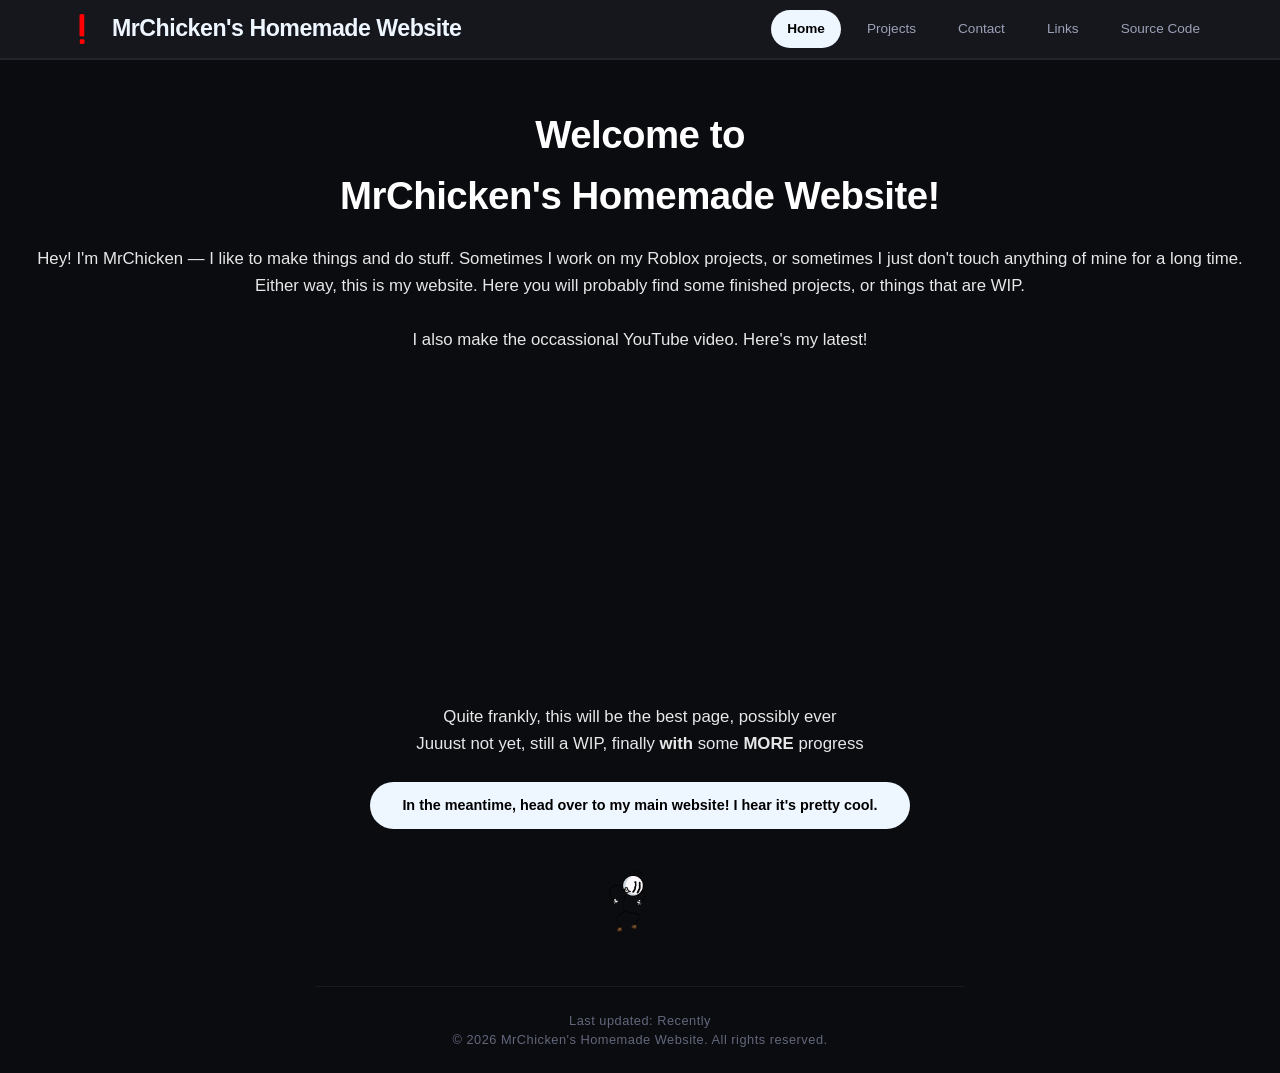
<file: index.html>
<!--© 2026 MrChicken's Homemade Website. All rights reserved.-->
<!doctype html>
<html lang="en">
  <head>
    <meta charset="UTF-8" />
    <meta name="viewport" content="width=device-width, initial-scale=1.0" />
    <!-- Tiny first-paint loader setup; the full loader lives in /JS/loading.js. -->
    <script>
      document.documentElement.classList.add("site-loading");
      window.__loaderBootFallback = setTimeout(
        () => document.documentElement.classList.remove("site-loading"),
        25000,
      );
    </script>
    <style>
      .site-loading {
        background: #000;
      }
      .site-loading body {
        overflow: hidden;
      }
      .site-loading body > :not(#loader) {
        visibility: hidden;
      }
      .site-loading #loader {
        display: flex;
        position: fixed;
        inset: 0;
        z-index: 999999;
        background: #000;
        color: #fff;
        flex-direction: column;
        align-items: center;
        justify-content: center;
      }
      .site-loading #loader-video {
        width: clamp(100px, 15vw, 150px);
        height: clamp(100px, 15vw, 150px);
        object-fit: contain;
      }
    </style>

    <meta
      name="description"
      content="Welcome to MrChicken's Homemade Website!"
    />
    <meta name="theme-color" content="#ff0000" />

    <meta property="og:title" content="MrChicken's Homemade Website" />
    <meta
      property="og:description"
      content="Welcome to MrChicken's Homemade Website!"
    />
    <meta property="og:type" content="website" />
    <meta property="og:url" content="https://mrchicken.braxonsstuff.com/" />
    <meta
      property="og:image"
      content="https://mrchicken.braxonsstuff.com/Media/Images/Logos/Exc_WebsiteFavicon.webp"
    />

    <meta name="twitter:card" content="summary_large_image" />
    <meta name="twitter:title" content="MrChicken's Homemade Website" />
    <meta
      name="twitter:description"
      content="Welcome to MrChicken's Homemade Website!"
    />
    <meta
      name="twitter:image"
      content="https://mrchicken.braxonsstuff.com/Media/Images/Logos/Exc_WebsiteFavicon.webp"
    />

    <title>Home</title>
    <link rel="icon" href="/Media/Images/Logos/Exc_WebsiteFavicon.webp" />
    <script src="/JS/loading.js" defer></script>
    <script src="/JS/main.js" defer></script>
    <script src="/JS/footer.js" defer></script>
    <script src="/JS/header.js" defer></script>
  </head>
  <body>
    <!-- Original black-and-video loading screen, with real progress underneath. -->
    <div id="loader" aria-label="Website loading status">
      <video
        id="loader-video"
        autoplay
        muted
        loop
        playsinline
        preload="none"
        poster="/Media/Images/Logos/Exc_.webp"
        aria-hidden="true"
      >
        <source
          src="/Media/Videos/ExclamitionSpin02.mp4.webm"
          type="video/webm"
        />
        <source src="/Media/Videos/ExclamitionSpin02.mp4" type="video/mp4" />
      </video>
      <div class="loader-progress-details">
        <div
          class="loader-progress-track"
          id="loader-progress"
          role="progressbar"
          aria-label="Website loading progress"
          aria-valuemin="0"
          aria-valuemax="100"
          aria-valuenow="0"
        >
          <span id="loader-progress-fill"></span>
        </div>
        <p id="loader-percent" role="status" aria-live="polite">0%</p>
      </div>
      <div id="loader-stuck" class="loader-stuck-msg" hidden>
        <p>
          Stuck loading? Give it a minute, otherwise try
          <button id="loader-retry" class="refresh-link" type="button">
            refreshing</button
          >. <br />If this problem continues, please contact me at
          <br />mrchickencontacting.trc@gmail.com
        </p>
        <p id="loader-warning" hidden></p>
        <p class="loader-continue-line">
          Or
          <button id="loader-continue" class="refresh-link" type="button">
            view the site anyway</button
          >.
        </p>
      </div>
    </div>
    <!-- Non-render-blocking styles: loader is already visible. -->
    <link rel="stylesheet" href="/CSS/main.css" />
    <link rel="stylesheet" href="/CSS/header.css" />

    <div class="main">
      <div id="header">
        <header>
          <h1>
            Welcome to
            <br />
            MrChicken's Homemade Website!
          </h1>
        </header>
        <div id="description">
          <p>
            Hey! I'm MrChicken — I like to make things and do stuff.
            Sometimes I work on my Roblox projects, or sometimes I
            just don't touch anything of mine for a long time. Either 
            way, this is my website. Here you will probably find some
            finished projects, or things that are WIP.

            <br />
            <br />

            I also make the occassional YouTube video. Here's my latest!
          </p>
          <iframe
            loading="lazy"
            width="560"
            height="315"
            src="https://www.youtube.com/embed/_W6-Bn-2Nrg?si=vqBftUsQzaoxpC7i"
            title="YouTube video player"
            frameborder="0"
            allow="
              accelerometer;
              autoplay;
              clipboard-write;
              encrypted-media;
              gyroscope;
              picture-in-picture;
              web-share;
            "
            referrerpolicy="strict-origin-when-cross-origin"
            allowfullscreen
          >
          </iframe>
          <br />

          <br />
          <div id="wipstuff">
            <p>Quite frankly, this will be the best page, possibly ever</p>
            <p>
              Juuust not yet, still a WIP, finally <b>with</b> some <b>MORE</b> progress
            </p>
            <a href="https://braxonsstuff.com/">
              In the meantime, head over to my main website! I hear it's pretty
              cool.
            </a>

            <img src="Media/Images/Misc/distraction_henrystickmin.gif" />
          </div>
        </div>
      </div>
    </div>
  </body>
</html>
</file>
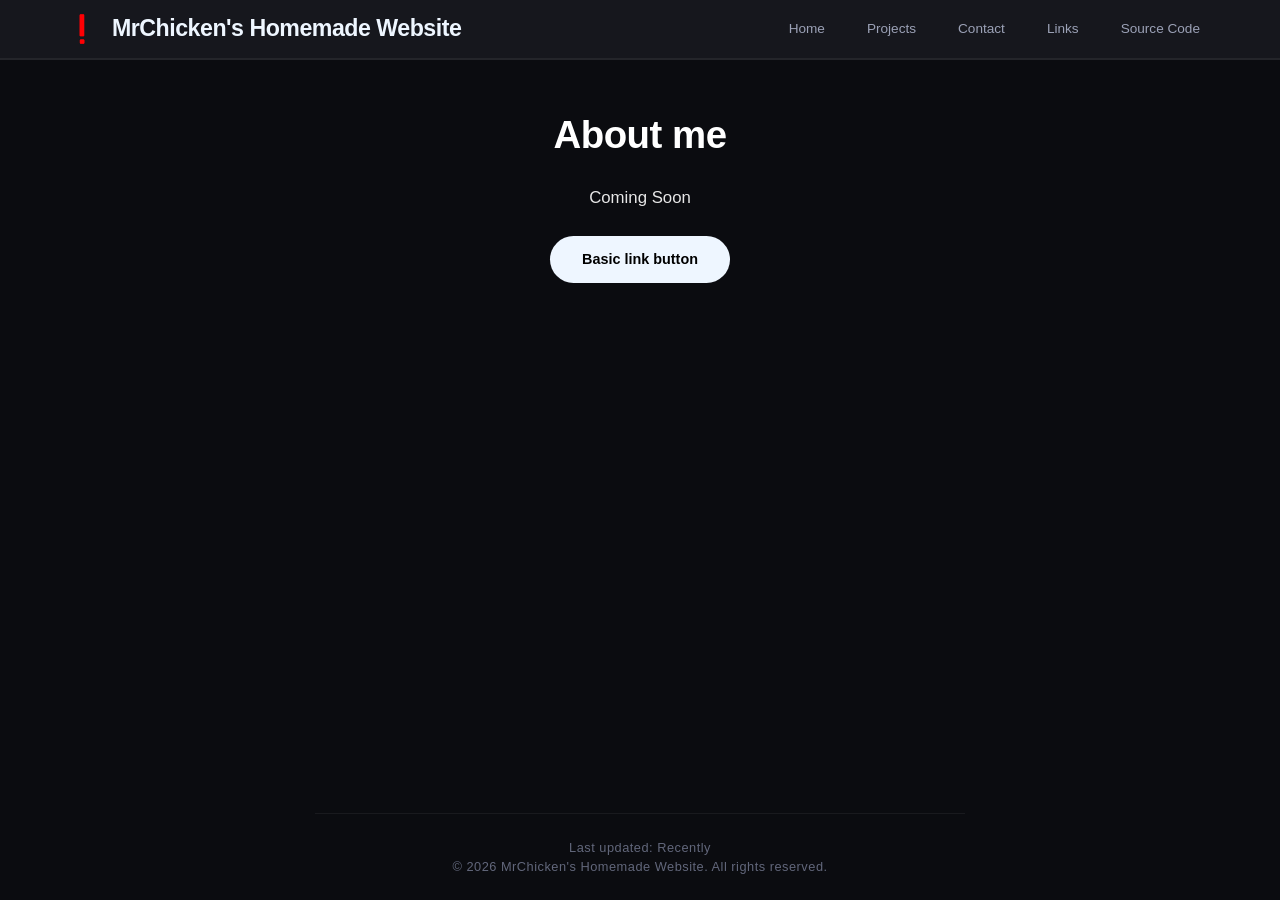
<file: Pages/About/index.html>
<!--© 2026 MrChicken's Homemade Website. All rights reserved.-->
<!doctype html>
<html lang="en">
  <head>
    <meta charset="UTF-8" />
    <meta name="viewport" content="width=device-width, initial-scale=1.0" />
    <!-- Tiny first-paint loader setup; the full loader lives in /JS/loading.js. -->
    <script>
      document.documentElement.classList.add("site-loading");
      window.__loaderBootFallback = setTimeout(
        () => document.documentElement.classList.remove("site-loading"),
        25000,
      );
    </script>
    <style>
      .site-loading {
        background: #000;
      }
      .site-loading body {
        overflow: hidden;
      }
      .site-loading body > :not(#loader) {
        visibility: hidden;
      }
      .site-loading #loader {
        display: flex;
        position: fixed;
        inset: 0;
        z-index: 999999;
        background: #000;
        color: #fff;
        flex-direction: column;
        align-items: center;
        justify-content: center;
      }
      .site-loading #loader-video {
        width: clamp(100px, 15vw, 150px);
        height: clamp(100px, 15vw, 150px);
        object-fit: contain;
      }
    </style>

    <meta
      name="description"
      content="Welcome to MrChicken's Homemade Website!"
    />
    <meta name="theme-color" content="#ff0000" />

    <meta property="og:title" content="MrChicken's Homemade Website" />
    <meta
      property="og:description"
      content="Welcome to MrChicken's Homemade Website!"
    />
    <meta property="og:type" content="website" />
    <meta property="og:url" content="https://mrchicken.braxonsstuff.com/" />
    <meta
      property="og:image"
      content="https://mrchicken.braxonsstuff.com/Media/Images/Logos/Exc_WebsiteFavicon.webp"
    />

    <meta name="twitter:card" content="summary_large_image" />
    <meta name="twitter:title" content="MrChicken's Homemade Website" />
    <meta
      name="twitter:description"
      content="Welcome to MrChicken's Homemade Website!"
    />
    <meta
      name="twitter:image"
      content="https://mrchicken.braxonsstuff.com/Media/Images/Logos/Exc_WebsiteFavicon.webp"
    />

    <title>About</title>
    <link rel="icon" href="/Media/Images/Logos/Exc_WebsiteFavicon.webp" />
    <script src="/JS/loading.js" defer></script>
    <script src="/JS/main.js" defer></script>
    <script src="/JS/footer.js" defer></script>
    <script src="/JS/header.js" defer></script>
  </head>
  <body>
    <!-- Original black-and-video loading screen, with real progress underneath. -->
    <div id="loader" aria-label="Website loading status">
      <video
        id="loader-video"
        autoplay
        muted
        loop
        playsinline
        preload="none"
        poster="/Media/Images/Logos/Exc_.webp"
        aria-hidden="true"
      >
        <source
          src="/Media/Videos/ExclamitionSpin02.mp4.webm"
          type="video/webm"
        />
        <source src="/Media/Videos/ExclamitionSpin02.mp4" type="video/mp4" />
      </video>
      <div class="loader-progress-details">
        <div
          class="loader-progress-track"
          id="loader-progress"
          role="progressbar"
          aria-label="Website loading progress"
          aria-valuemin="0"
          aria-valuemax="100"
          aria-valuenow="0"
        >
          <span id="loader-progress-fill"></span>
        </div>
        <p id="loader-percent" role="status" aria-live="polite">0%</p>
      </div>
      <div id="loader-stuck" class="loader-stuck-msg" hidden>
        <p>
          Stuck loading? Give it a minute, otherwise try
          <button id="loader-retry" class="refresh-link" type="button">
            refreshing</button
          >. <br />If this problem continues, please contact me at
          <br />mrchickencontacting.trc@gmail.com
        </p>
        <p id="loader-warning" hidden></p>
        <p class="loader-continue-line">
          Or
          <button id="loader-continue" class="refresh-link" type="button">
            view the site anyway</button
          >.
        </p>
      </div>
    </div>
    <!-- Non-render-blocking styles: loader is already visible. -->
    <link rel="stylesheet" href="/CSS/main.css" />
    <link rel="stylesheet" href="/CSS/header.css" />

    <div class="main">
      <div id="header">
        <header>
          <h1>About me</h1>
        </header>
        <div id="description">
          <p>Coming Soon</p>
          <a href="/"> Basic link button </a>
        </div>
      </div>
    </div>
  </body>
</html>
</file>
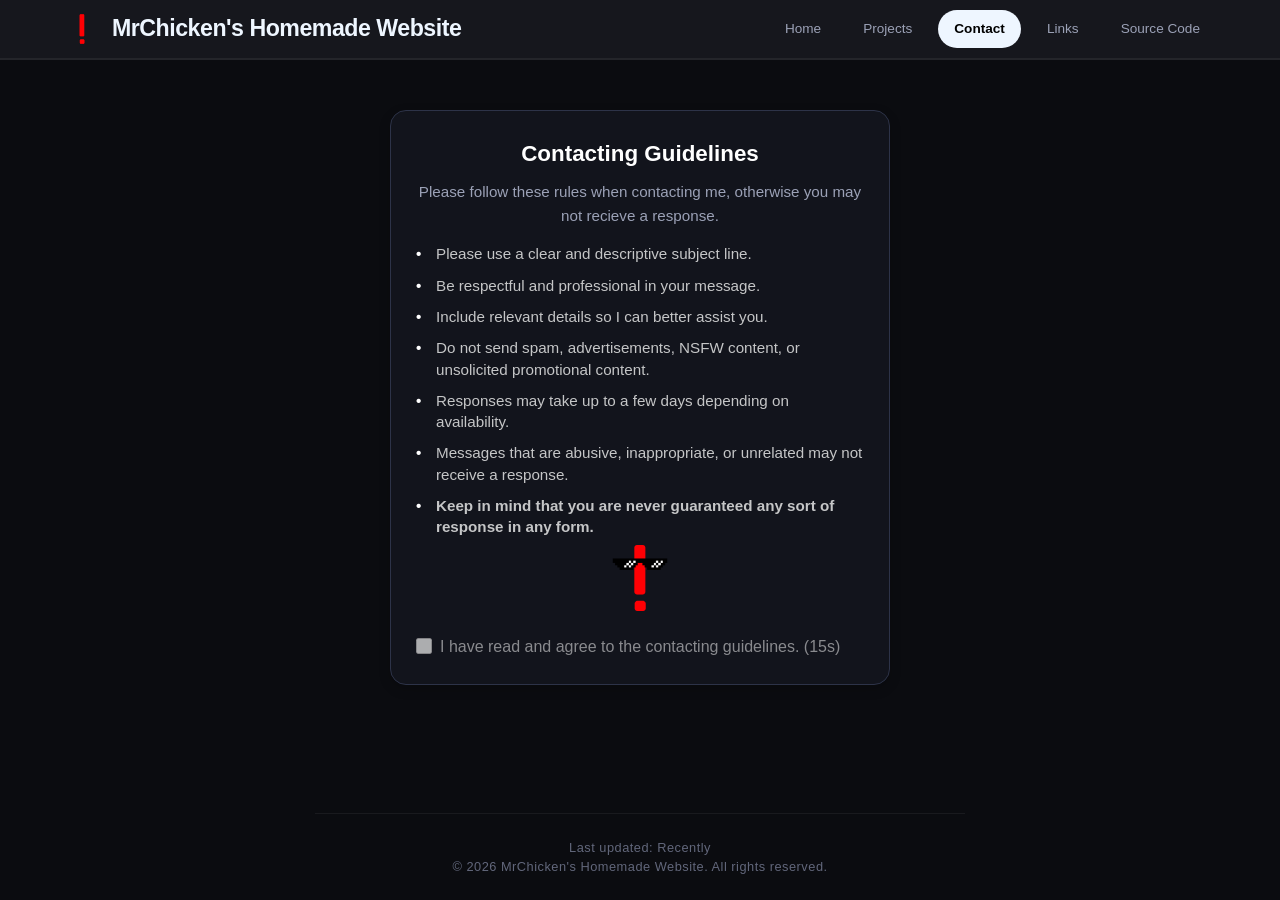
<file: Pages/Contact/index.html>
<!--© 2026 MrChicken's Homemade Website. All rights reserved.-->
<!doctype html>
<html lang="en">
  <head>
    <meta charset="UTF-8" />
    <meta name="viewport" content="width=device-width, initial-scale=1.0" />
    <!-- Tiny first-paint loader setup; the full loader lives in /JS/loading.js. -->
    <script>
      document.documentElement.classList.add("site-loading");
      window.__loaderBootFallback = setTimeout(
        () => document.documentElement.classList.remove("site-loading"),
        25000,
      );
    </script>
    <style>
      .site-loading {
        background: #000;
      }
      .site-loading body {
        overflow: hidden;
      }
      .site-loading body > :not(#loader) {
        visibility: hidden;
      }
      .site-loading #loader {
        display: flex;
        position: fixed;
        inset: 0;
        z-index: 999999;
        background: #000;
        color: #fff;
        flex-direction: column;
        align-items: center;
        justify-content: center;
      }
      .site-loading #loader-video {
        width: clamp(100px, 15vw, 150px);
        height: clamp(100px, 15vw, 150px);
        object-fit: contain;
      }
    </style>

    <meta
      name="description"
      content="Welcome to MrChicken's Homemade Website!"
    />
    <meta name="theme-color" content="#ff0000" />

    <meta property="og:title" content="MrChicken's Homemade Website" />
    <meta
      property="og:description"
      content="Welcome to MrChicken's Homemade Website!"
    />
    <meta property="og:type" content="website" />
    <meta property="og:url" content="https://mrchicken.braxonsstuff.com/" />
    <meta
      property="og:image"
      content="https://mrchicken.braxonsstuff.com/Media/Images/Logos/Exc_WebsiteFavicon.webp"
    />

    <meta name="twitter:card" content="summary_large_image" />
    <meta name="twitter:title" content="MrChicken's Homemade Website" />
    <meta
      name="twitter:description"
      content="Welcome to MrChicken's Homemade Website!"
    />
    <meta
      name="twitter:image"
      content="https://mrchicken.braxonsstuff.com/Media/Images/Logos/Exc_WebsiteFavicon.webp"
    />

    <title>Contact</title>
    <link rel="icon" href="/Media/Images/Logos/Exc_WebsiteFavicon.webp" />
    <script src="/JS/loading.js" defer></script>
    <script src="/JS/main.js" defer></script>
    <script src="/JS/footer.js" defer></script>
    <script src="/JS/header.js" defer></script>
    <script src="/JS/Pages/Contact/Pages_Contact.js" defer></script>
  </head>
  <body>
    <!-- Original black-and-video loading screen, with real progress underneath. -->
    <div id="loader" aria-label="Website loading status">
      <video
        id="loader-video"
        autoplay
        muted
        loop
        playsinline
        preload="none"
        poster="/Media/Images/Logos/Exc_.webp"
        aria-hidden="true"
      >
        <source
          src="/Media/Videos/ExclamitionSpin02.mp4.webm"
          type="video/webm"
        />
        <source src="/Media/Videos/ExclamitionSpin02.mp4" type="video/mp4" />
      </video>
      <div class="loader-progress-details">
        <div
          class="loader-progress-track"
          id="loader-progress"
          role="progressbar"
          aria-label="Website loading progress"
          aria-valuemin="0"
          aria-valuemax="100"
          aria-valuenow="0"
        >
          <span id="loader-progress-fill"></span>
        </div>
        <p id="loader-percent" role="status" aria-live="polite">0%</p>
      </div>
      <div id="loader-stuck" class="loader-stuck-msg" hidden>
        <p>
          Stuck loading? Give it a minute, otherwise try
          <button id="loader-retry" class="refresh-link" type="button">
            refreshing</button
          >. <br />If this problem continues, please contact me at
          <br />mrchickencontacting.trc@gmail.com
        </p>
        <p id="loader-warning" hidden></p>
        <p class="loader-continue-line">
          Or
          <button id="loader-continue" class="refresh-link" type="button">
            view the site anyway</button
          >.
        </p>
      </div>
    </div>
    <!-- Non-render-blocking styles: loader is already visible. -->
    <link rel="stylesheet" href="/CSS/main.css" />
    <link rel="stylesheet" href="/CSS/header.css" />
    <link rel="stylesheet" href="/CSS/Pages_Contact.css" />

    <div class="main">
      <div id="contact-info">
        <h1>Contact Me</h1>
        <p>If you need to get in touch, contact me!</p>

        <a
          href="mailto:mrchickencontacting.trc@gmail.com"
          class="contact-button"
        >
          mrchickencontacting.trc@gmail.com
        </a>
      </div>
      <div id="guidelines">
        <h1>Contacting Guidelines</h1>
        <p>
          Please follow these rules when contacting me, otherwise you may not
          recieve a response.
        </p>
        <ul>
          <li>Please use a clear and descriptive subject line.</li>
          <li>Be respectful and professional in your message.</li>
          <li>Include relevant details so I can better assist you.</li>
          <li>
            Do not send spam, advertisements, NSFW content, or unsolicited
            promotional content.
          </li>
          <li>
            Responses may take up to a few days depending on availability.
          </li>
          <li>
            Messages that are abusive, inappropriate, or unrelated may not
            receive a response.
          </li>
          <li>
            <b
              >Keep in mind that you are never guaranteed any sort of response
              in any form.</b
            >
          </li>
        </ul>
        <!--GUIDELINES APPLY TO YOU CODE INVESTIGATORS TOO-->
        <img src="/Media/Images/Misc/Exc_Pixel_Glasses.png" />
      </div>
    </div>
  </body>
</html>
</file>
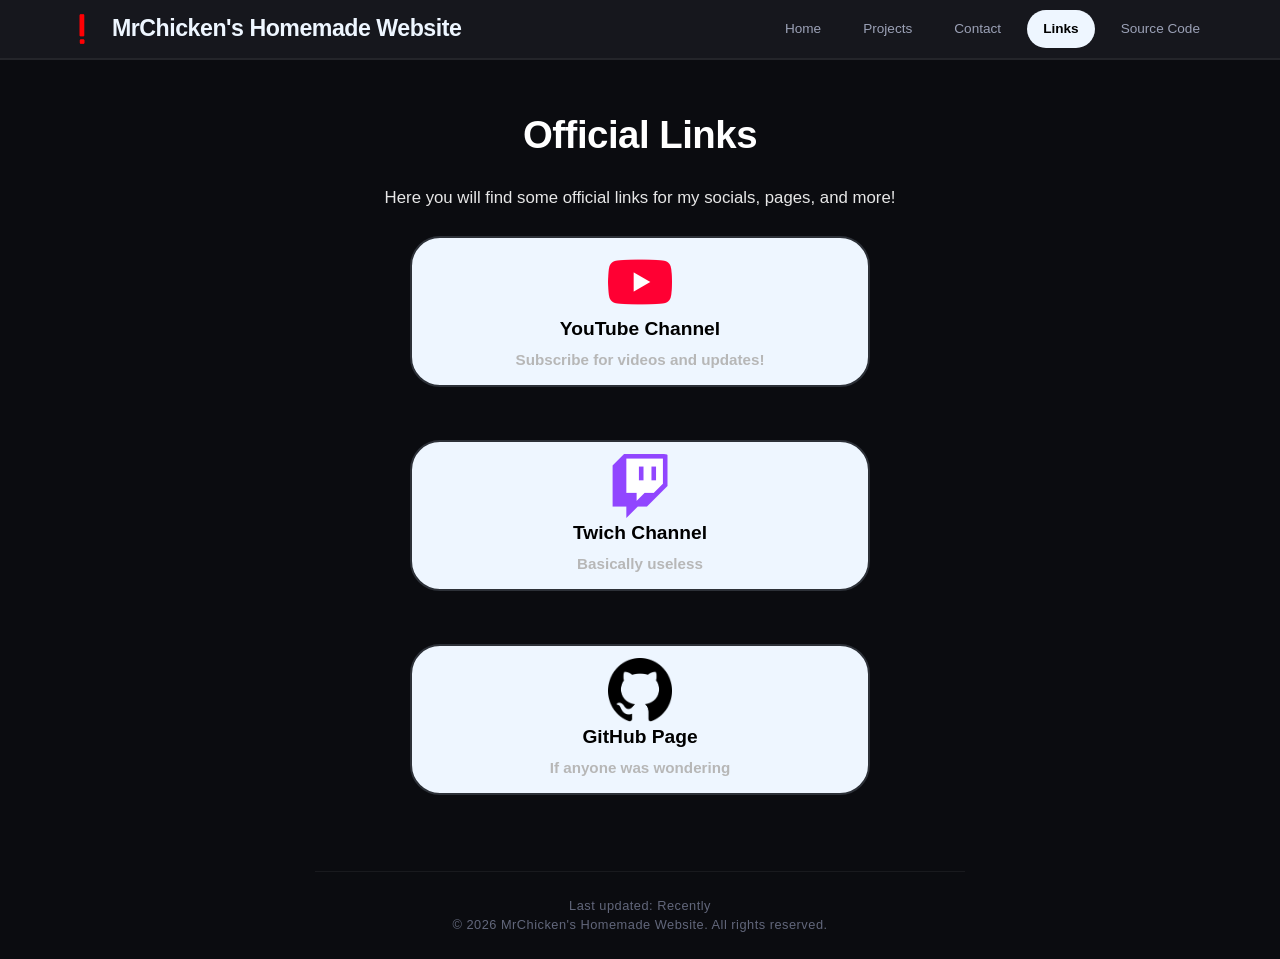
<file: Pages/Links/index.html>
<!--© 2026 MrChicken's Homemade Website. All rights reserved.-->
<!doctype html>
<html lang="en">
  <head>
    <meta charset="UTF-8" />
    <meta name="viewport" content="width=device-width, initial-scale=1.0" />
    <!-- Tiny first-paint loader setup; the full loader lives in /JS/loading.js. -->
    <script>
      document.documentElement.classList.add("site-loading");
      window.__loaderBootFallback = setTimeout(
        () => document.documentElement.classList.remove("site-loading"),
        25000,
      );
    </script>
    <style>
      .site-loading {
        background: #000;
      }
      .site-loading body {
        overflow: hidden;
      }
      .site-loading body > :not(#loader) {
        visibility: hidden;
      }
      .site-loading #loader {
        display: flex;
        position: fixed;
        inset: 0;
        z-index: 999999;
        background: #000;
        color: #fff;
        flex-direction: column;
        align-items: center;
        justify-content: center;
      }
      .site-loading #loader-video {
        width: clamp(100px, 15vw, 150px);
        height: clamp(100px, 15vw, 150px);
        object-fit: contain;
      }
    </style>

    <meta
      name="description"
      content="Welcome to MrChicken's Homemade Website!"
    />
    <meta name="theme-color" content="#ff0000" />

    <meta property="og:title" content="MrChicken's Homemade Website" />
    <meta
      property="og:description"
      content="Welcome to MrChicken's Homemade Website!"
    />
    <meta property="og:type" content="website" />
    <meta property="og:url" content="https://mrchicken.braxonsstuff.com/" />
    <meta
      property="og:image"
      content="https://mrchicken.braxonsstuff.com/Media/Images/Logos/Exc_WebsiteFavicon.webp"
    />

    <meta name="twitter:card" content="summary_large_image" />
    <meta name="twitter:title" content="MrChicken's Homemade Website" />
    <meta
      name="twitter:description"
      content="Welcome to MrChicken's Homemade Website!"
    />
    <meta
      name="twitter:image"
      content="https://mrchicken.braxonsstuff.com/Media/Images/Logos/Exc_WebsiteFavicon.webp"
    />

    <title>Home</title>
    <link rel="icon" href="/Media/Images/Logos/Exc_WebsiteFavicon.webp" />
    <script src="/JS/loading.js" defer></script>
    <script src="/JS/main.js" defer></script>
    <script src="/JS/footer.js" defer></script>
    <script src="/JS/header.js" defer></script>
  </head>
  <body>
    <!-- Original black-and-video loading screen, with real progress underneath. -->
    <div id="loader" aria-label="Website loading status">
      <video
        id="loader-video"
        autoplay
        muted
        loop
        playsinline
        preload="none"
        poster="/Media/Images/Logos/Exc_.webp"
        aria-hidden="true"
      >
        <source
          src="/Media/Videos/ExclamitionSpin02.mp4.webm"
          type="video/webm"
        />
        <source src="/Media/Videos/ExclamitionSpin02.mp4" type="video/mp4" />
      </video>
      <div class="loader-progress-details">
        <div
          class="loader-progress-track"
          id="loader-progress"
          role="progressbar"
          aria-label="Website loading progress"
          aria-valuemin="0"
          aria-valuemax="100"
          aria-valuenow="0"
        >
          <span id="loader-progress-fill"></span>
        </div>
        <p id="loader-percent" role="status" aria-live="polite">0%</p>
      </div>
      <div id="loader-stuck" class="loader-stuck-msg" hidden>
        <p>
          Stuck loading? Give it a minute, otherwise try
          <button id="loader-retry" class="refresh-link" type="button">
            refreshing</button
          >. <br />If this problem continues, please contact me at
          <br />mrchickencontacting.trc@gmail.com
        </p>
        <p id="loader-warning" hidden></p>
        <p class="loader-continue-line">
          Or
          <button id="loader-continue" class="refresh-link" type="button">
            view the site anyway</button
          >.
        </p>
      </div>
    </div>
    <!-- Non-render-blocking styles: loader is already visible. -->
    <link rel="stylesheet" href="/CSS/main.css" />
    <link rel="stylesheet" href="/CSS/header.css" />
    <link rel="stylesheet" href="/CSS/Pages_Links.css" />

    <div class="main">
      <div id="header">
        <header>
          <h1>Official Links</h1>
        </header>
        <div id="description">
          <p>
            Here you will find some official links for my socials, pages, and
            more!
          </p>
          <div class="links-container">
            <a
              href="https://youtube.com"
              class="official-link"
              target="_blank"
              rel="noopener"
            >
              <img
                src="/Media/Images/Logos/OtherPlatforms/yt_icon_red_digital.png"
                alt="YouTube"
              />

              <div class="official-link-text">
                <h3>YouTube Channel</h3>
                <p class="links_desc">Subscribe for videos and updates!</p>
              </div>
            </a>

            <a
              href="https://www.twitch.tv/mrchickentrc"
              class="official-link"
              target="_blank"
              rel="noopener"
            >
              <img
                src="/Media/Images/Logos/OtherPlatforms/twitch_glitch_flat_purple.png"
                alt="Twitch"
              />

              <div class="official-link-text">
                <h3>Twich Channel</h3>
                <p class="links_desc">Basically useless</p>
              </div>
            </a>

            <a
              href="https://github.com/Ryandakidd777"
              class="official-link"
              target="_blank"
              rel="noopener"
            >
              <img
                src="/Media/Images/Logos/OtherPlatforms/GitHub_Invertocat_Black.png"
                alt="GitHub"
              />

              <div class="official-link-text">
                <h3>GitHub Page</h3>
                <p class="links_desc">If anyone was wondering</p>
              </div>
            </a>
          </div>
        </div>
      </div>
    </div>
  </body>
</html>
</file>
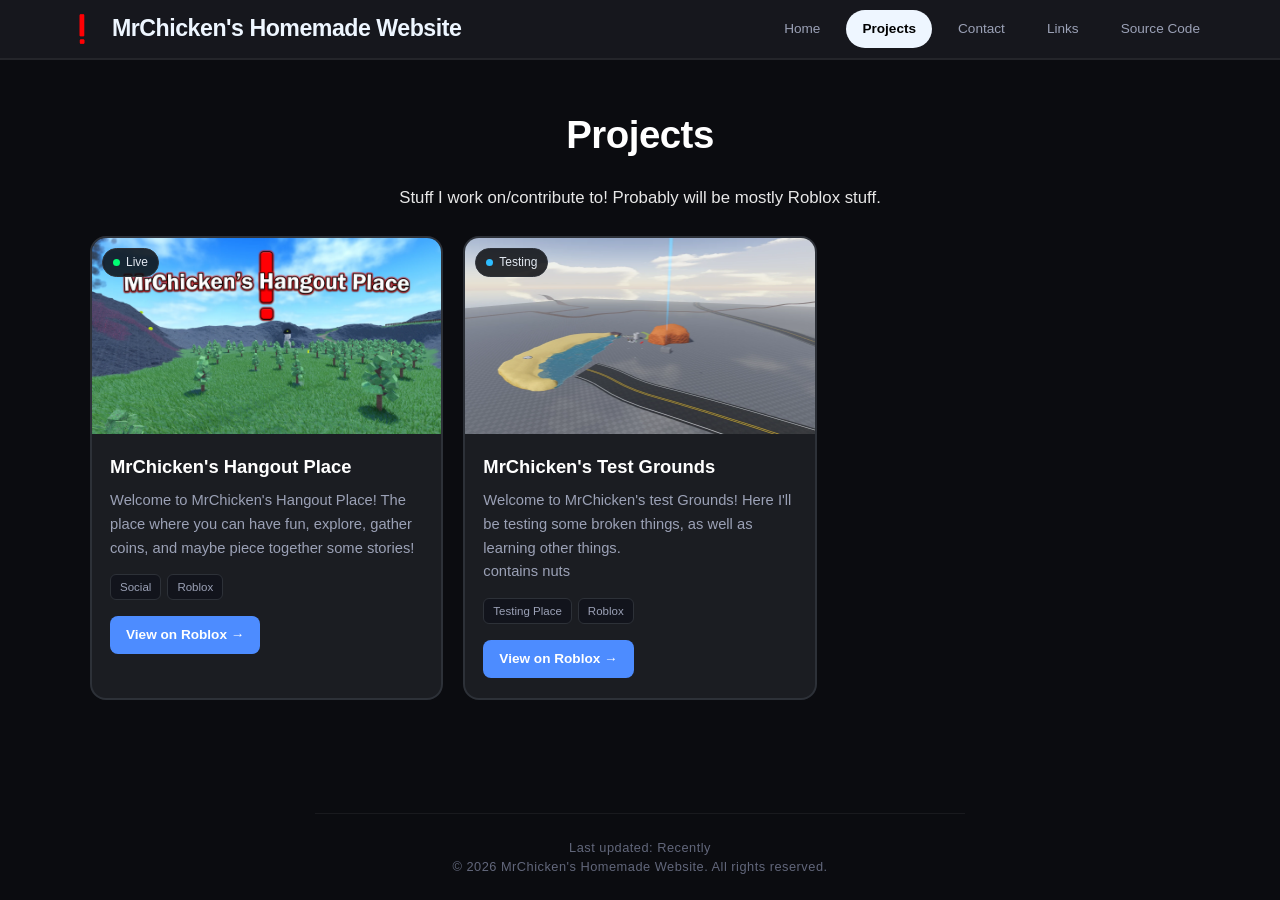
<file: Pages/Projects/index.html>
<!--© 2026 MrChicken's Homemade Website. All rights reserved.-->
<!doctype html>
<html lang="en">
  <head>
    <meta charset="UTF-8" />
    <meta name="viewport" content="width=device-width, initial-scale=1.0" />
    <!-- Tiny first-paint loader setup; the full loader lives in /JS/loading.js. -->
    <script>
      document.documentElement.classList.add("site-loading");
      window.__loaderBootFallback = setTimeout(
        () => document.documentElement.classList.remove("site-loading"),
        25000,
      );
    </script>
    <style>
      .site-loading {
        background: #000;
      }
      .site-loading body {
        overflow: hidden;
      }
      .site-loading body > :not(#loader) {
        visibility: hidden;
      }
      .site-loading #loader {
        display: flex;
        position: fixed;
        inset: 0;
        z-index: 999999;
        background: #000;
        color: #fff;
        flex-direction: column;
        align-items: center;
        justify-content: center;
      }
      .site-loading #loader-video {
        width: clamp(100px, 15vw, 150px);
        height: clamp(100px, 15vw, 150px);
        object-fit: contain;
      }
    </style>

    <meta name="description" content="Roblox projects by MrChicken." />
    <meta name="theme-color" content="#ff0000" />

    <meta
      property="og:title"
      content="Projects — MrChicken's Homemade Website"
    />
    <meta property="og:description" content="Roblox projects by MrChicken." />
    <meta property="og:type" content="website" />
    <meta
      property="og:url"
      content="https://mrchicken.braxonsstuff.com/Pages/Projects/"
    />
    <meta
      property="og:image"
      content="https://mrchicken.braxonsstuff.com/Media/Images/Logos/Exc_WebsiteFavicon.webp"
    />

    <meta name="twitter:card" content="summary_large_image" />
    <meta
      name="twitter:title"
      content="Projects — MrChicken's Homemade Website"
    />
    <meta name="twitter:description" content="Roblox projects by MrChicken." />
    <meta
      name="twitter:image"
      content="https://mrchicken.braxonsstuff.com/Media/Images/Logos/Exc_WebsiteFavicon.webp"
    />

    <title>Projects</title>
    <link rel="icon" href="/Media/Images/Logos/Exc_WebsiteFavicon.webp" />
    <script src="/JS/loading.js" defer></script>
    <script src="/JS/main.js" defer></script>
    <script src="/JS/footer.js" defer></script>
    <script src="/JS/header.js" defer></script>
  </head>
  <body>
    <!-- Original black-and-video loading screen, with real progress underneath. -->
    <div id="loader" aria-label="Website loading status">
      <video
        id="loader-video"
        autoplay
        muted
        loop
        playsinline
        preload="none"
        poster="/Media/Images/Logos/Exc_.webp"
        aria-hidden="true"
      >
        <source
          src="/Media/Videos/ExclamitionSpin02.mp4.webm"
          type="video/webm"
        />
        <source src="/Media/Videos/ExclamitionSpin02.mp4" type="video/mp4" />
      </video>
      <div class="loader-progress-details">
        <div
          class="loader-progress-track"
          id="loader-progress"
          role="progressbar"
          aria-label="Website loading progress"
          aria-valuemin="0"
          aria-valuemax="100"
          aria-valuenow="0"
        >
          <span id="loader-progress-fill"></span>
        </div>
        <p id="loader-percent" role="status" aria-live="polite">0%</p>
      </div>
      <div id="loader-stuck" class="loader-stuck-msg" hidden>
        <p>
          Stuck loading? Give it a minute, otherwise try
          <button id="loader-retry" class="refresh-link" type="button">
            refreshing</button
          >. <br />If this problem continues, please contact me at
          <br />mrchickencontacting.trc@gmail.com
        </p>
        <p id="loader-warning" hidden></p>
        <p class="loader-continue-line">
          Or
          <button id="loader-continue" class="refresh-link" type="button">
            view the site anyway</button
          >.
        </p>
      </div>
    </div>
    <!-- Non-render-blocking styles: loader is already visible. -->
    <link rel="stylesheet" href="/CSS/main.css" />
    <link rel="stylesheet" href="/CSS/header.css" />
    <link rel="stylesheet" href="/CSS/Pages_Projects.css" />

    <div class="main">
      <div id="header">
        <header>
          <h1>Projects</h1>
        </header>
        <div id="description">
          <p>
            Stuff I work on/contribute to! Probably will be mostly Roblox stuff.
          </p>

          <div class="project-grid">
            <!-- PROJECT CARD 1 — Hangout Place -->
            <article class="project-card">
              <div class="card-media">
                <img
                  src="/Media/Images/Projects/MrChicken'sHangoutPlace-Thumbnail.webp"
                  alt="Preview banner for MrChicken's Hangout Place"
                />
                <span class="status-pill">
                  <span class="dot dot_live"></span>Live
                </span>
              </div>
              <div class="card-body">
                <h3>MrChicken's Hangout Place</h3>
                <p>
                  Welcome to MrChicken's Hangout Place! The place where you can
                  have fun, explore, gather coins, and maybe piece together some
                  stories!
                </p>
                <ul class="tags">
                  <li>Social</li>
                  <li>Roblox</li>
                </ul>
                <a
                  class="project-card-link"
                  href="https://www.roblox.com/games/129889792605482/MrChickens-Hangout-Place"
                  target="_blank"
                  rel="noopener"
                  >View on Roblox →</a
                >
              </div>
            </article>

            <!-- PROJECT CARD 2 — Test Place -->
            <article class="project-card">
              <div class="card-media">
                <img
                  src="/Media/Images/Projects/MrChicken'sTestGrounds.webp"
                  alt="Preview banner for MrChicken's Test Place"
                />
                <span class="status-pill">
                  <span class="dot dot_testing"></span>Testing
                </span>
              </div>
              <div class="card-body">
                <h3>MrChicken's Test Grounds</h3>
                <p>
                  Welcome to MrChicken's test Grounds! Here I'll be testing some
                  broken things, as well as learning other things.
                  <br />
                  contains nuts
                </p>
                <ul class="tags">
                  <li>Testing Place</li>
                  <li>Roblox</li>
                </ul>
                <a
                  class="project-card-link"
                  href="https://www.roblox.com/games/90953944345745/MrChickens-Test-Grounds"
                  target="_blank"
                  rel="noopener"
                  >View on Roblox →</a
                >
              </div>
            </article>
          </div>
        </div>
      </div>
    </div>
  </body>
</html>
<!--
/* ------------------------------------------------------------------
   PROJECT STATUS KEY — pick one label + one dot color per card

   Status            Dot color   Meaning
   ----------------  ----------  --------------------------------
   In Development    #4d8cff     actively being built
   Testing           #2ebdff     playable, still shaking out bugs
   Live              #00ff73     released and generally stable
   On Hold           #9ba1b6     paused, not actively worked on
   Archived          #5c6270     discontinued / no longer maintained
   Concept           #9ba1b6     idea stage, nothing playable yet
                                 (outline only, no fill)

   ------------------------------------------------------------------ */
-->
</file>
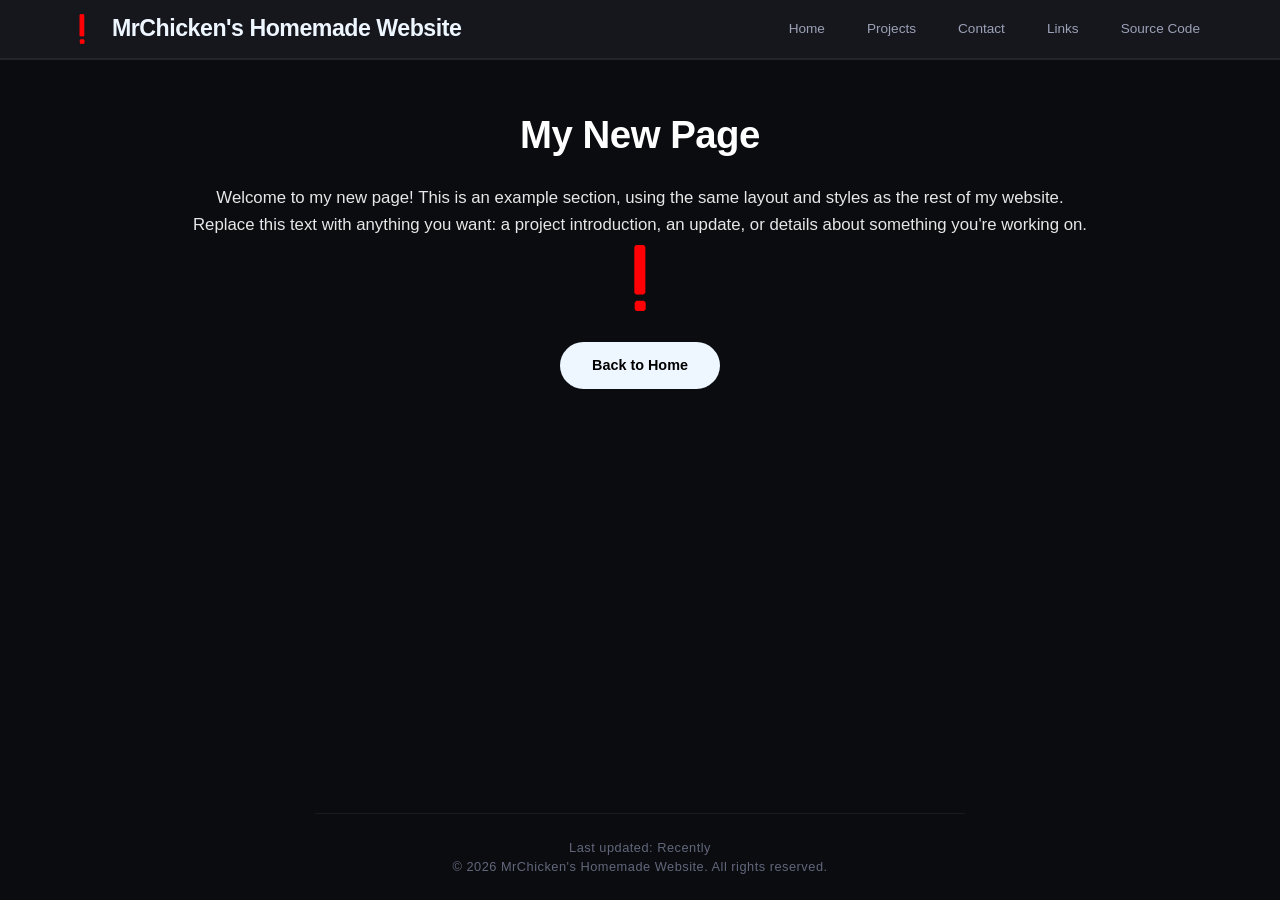
<file: Components/DevComponents/Basic HTML page.html>
<!--© 2026 MrChicken's Homemade Website. All rights reserved.-->
<!doctype html>
<html lang="en">
  <head>
    <meta charset="UTF-8" />
    <meta name="viewport" content="width=device-width, initial-scale=1.0" />
    <!-- Change the title, description, and share URL for each new page. -->
    <!-- Tiny first-paint loader setup; the full loader lives in /JS/loading.js. -->
    <script>
      document.documentElement.classList.add("site-loading");
      window.__loaderBootFallback = setTimeout(
        () => document.documentElement.classList.remove("site-loading"),
        25000,
      );
    </script>
    <style>
      .site-loading {
        background: #000;
      }
      .site-loading body {
        overflow: hidden;
      }
      .site-loading body > :not(#loader) {
        visibility: hidden;
      }
      .site-loading #loader {
        display: flex;
        position: fixed;
        inset: 0;
        z-index: 999999;
        background: #000;
        color: #fff;
        flex-direction: column;
        align-items: center;
        justify-content: center;
      }
      .site-loading #loader-video {
        width: clamp(100px, 15vw, 150px);
        height: clamp(100px, 15vw, 150px);
        object-fit: contain;
      }
    </style>

    <meta
      name="description"
      content="Welcome to MrChicken's Homemade Website!"
    />
    <meta name="theme-color" content="#ff0000" />

    <meta property="og:title" content="MrChicken's Homemade Website" />
    <meta
      property="og:description"
      content="Welcome to MrChicken's Homemade Website!"
    />
    <meta property="og:type" content="website" />
    <meta
      property="og:url"
      content="https://mrchicken.braxonsstuff.com/Pages/NewPage/"
    />
    <meta
      property="og:image"
      content="https://mrchicken.braxonsstuff.com/Media/Images/Logos/Exc_WebsiteFavicon.webp"
    />

    <meta name="twitter:card" content="summary_large_image" />
    <meta name="twitter:title" content="MrChicken's Homemade Website" />
    <meta
      name="twitter:description"
      content="Welcome to MrChicken's Homemade Website!"
    />
    <meta
      name="twitter:image"
      content="https://mrchicken.braxonsstuff.com/Media/Images/Logos/Exc_WebsiteFavicon.webp"
    />

    <title>Page</title>
    <link rel="icon" href="/Media/Images/Logos/Exc_WebsiteFavicon.webp" />
    <script src="/JS/loading.js" defer></script>
    <script src="/JS/main.js" defer></script>
    <script src="/JS/footer.js" defer></script>
    <script src="/JS/header.js" defer></script>
  </head>
  <body>
    <!-- Loading Stuff-->
    <div id="loader" aria-label="Website loading status">
      <video
        id="loader-video"
        autoplay
        muted
        loop
        playsinline
        preload="none"
        poster="/Media/Images/Logos/Exc_.webp"
        aria-hidden="true"
      >
        <source
          src="/Media/Videos/ExclamitionSpin02.mp4.webm"
          type="video/webm"
        />
        <source src="/Media/Videos/ExclamitionSpin02.mp4" type="video/mp4" />
      </video>
      <div class="loader-progress-details">
        <div
          class="loader-progress-track"
          id="loader-progress"
          role="progressbar"
          aria-label="Website loading progress"
          aria-valuemin="0"
          aria-valuemax="100"
          aria-valuenow="0"
        >
          <span id="loader-progress-fill"></span>
        </div>
        <p id="loader-percent" role="status" aria-live="polite">0%</p>
      </div>
      <div id="loader-stuck" class="loader-stuck-msg" hidden>
        <p>
          Stuck loading? Give it a minute, otherwise try
          <button id="loader-retry" class="refresh-link" type="button">
            refreshing</button
          >. <br />If this problem continues, please contact me at
          <br />mrchickencontacting.trc@gmail.com
        </p>
        <p id="loader-warning" hidden></p>
        <p class="loader-continue-line">
          Or
          <button id="loader-continue" class="refresh-link" type="button">
            view the site anyway</button
          >.
        </p>
      </div>
    </div>
    <link rel="stylesheet" href="/CSS/main.css" />
    <link rel="stylesheet" href="/CSS/header.css" />

    <!--Main stuff-->
    <div class="main">
      <div id="header">
        <header>
          <h1>My New Page</h1>
        </header>

        <div id="description">
          <p>
            Welcome to my new page! This is an example section, using the same
            layout and styles as the rest of my website.
          </p>
          <p>
            Replace this text with anything you want: a project introduction, an
            update, or details about something you're working on.
          </p>
          <img src="/Media/Images/Logos/Exc_.webp" alt="MrChicken's logo" />
          <a href="/">Back to Home</a>
        </div>
      </div>
    </div>
  </body>
</html>
</file>
<file: CSS/main.css>
/*© 2026 MrChicken's Homemade Website. All rights reserved. */
/*main.css
/* --- Base --- */
* {
    box-sizing: border-box;
    margin: 0;
    padding: 0;
}

html, body {
    width: 100%;
    min-height: 100vh;
    margin: 0;
    padding: 0;
}

body {
    font-family: "Inter", "Ubuntu", -apple-system, BlinkMacSystemFont, "Segoe UI", Roboto, sans-serif;
    line-height: 1.6;
    background-color: #0b0c10; 
    color: #c5c6c7;
    position: relative; 
    display: block; 
}

/* --- Loading Screen: original appearance, real progress --- */
/* Hidden when JavaScript is unavailable so visitors can still use the site. */
#loader {
    position: fixed;
    top: 0;
    left: 0;
    width: 100%;
    height: 100%;
    background: #000000;
    display: none;
    flex-direction: column;
    justify-content: center;
    align-items: center;
    gap: 20px;
    padding: 20px;
    text-align: center;
    overflow-y: auto;
    z-index: 999999;
    opacity: 1;
    transition: opacity 0.25s ease;
}

html.site-loading,
html.site-loading body {
    overflow: hidden;
}

html.site-loading #loader,
#loader.loader--hidden {
    display: flex;
}

#loader.loader--hidden {
    opacity: 0;
    pointer-events: none;
}

#loader-video {
    width: clamp(100px, 15vw, 150px);
    height: clamp(100px, 15vw, 150px);
    object-fit: contain;
    flex-shrink: 0;
}

/* Only additions to the old design: a thin bar and its actual percentage. */
.loader-progress-details {
    width: min(240px, 75vw);
    display: flex;
    flex-direction: column;
    align-items: center;
    gap: 9px;
}

.loader-progress-track {
    width: 100%;
    height: 6px;
    overflow: hidden;
    border-radius: 999px;
    background: #252525;
}

#loader-progress-fill {
    display: block;
    width: 0%;
    height: 100%;
    border-radius: inherit;
    background: #ffffff;
    transition: width 0.2s ease;
}

#loader-percent {
    color: #ffffff;
    font-family: 'Inter', 'Ubuntu', sans-serif;
    font-size: 0.95rem;
    font-variant-numeric: tabular-nums;
}

/* Matches the original 'stuck loading' text/link styling. */
.loader-stuck-msg {
    color: #ffffff;
    font-family: 'Inter', 'Ubuntu', sans-serif;
    font-size: 0.95rem;
    letter-spacing: 0.5px;
    text-align: center;
    animation: fadeIn 0.5s ease forwards;
}

.loader-stuck-msg[hidden],
#loader-warning[hidden] {
    display: none !important;
}

.loader-stuck-msg .refresh-link {
    appearance: none;
    display: inline;
    padding: 0;
    border: 0;
    background: none;
    font: inherit;
    letter-spacing: inherit;
    color: #38bdf8;
    text-decoration: underline;
    cursor: pointer;
    transition: color 0.2s ease;
}

.loader-stuck-msg .refresh-link:hover {
    color: #7dd3fc;
}

.loader-stuck-msg .refresh-link:focus-visible {
    outline: 2px solid #38bdf8;
    outline-offset: 2px;
}

#loader-warning,
.loader-continue-line {
    margin-top: 10px;
}

@media (prefers-reduced-motion: reduce) {
    #loader,
    #loader-progress-fill { transition: none; }
    .loader-stuck-msg { animation: none; }
}

@keyframes fadeIn {
    from { 
        opacity: 0; 
        transform: translateY(8px); 
    }
    to { 
        opacity: 1; 
        transform: translateY(0); 
    }
}

@keyframes fadeIn {
    from { opacity: 0; transform: translateY(10px); }
    to { opacity: 1; transform: translateY(0); }
}

/* --- Main Layout Wrapper --- */
.main {
    max-width: 2500px;
    text-align: center;
    width: 100%;
    margin: 0 auto; 
    padding: 80px 24px 140px 24px;
    min-height: calc(100vh - 80px);
    display: flex;
    flex-direction: column;
    justify-content: flex-start; 
    align-items: center; 
}

/* --- Typography --- */
header h1 {
    font-family: "Inter", "Ubuntu", -apple-system, BlinkMacSystemFont, "Segoe UI", sans-serif;
    font-size: clamp(1.8rem, 5vw, 2.4rem);
    color: #ffffff; 
    font-weight: 700; 
    letter-spacing: -0.5px;
    margin-bottom: 1.2rem;
    margin-top: 1.5rem; 
}

#description {
    font-size: clamp(0.95rem, 2.5vw, 1.05rem);
    color: #e7e7e7; 
}

/* --- Button Styles --- */
.main a {
    display: inline-block;
    padding: clamp(10px, 2vw, 12px) clamp(24px, 4vw, 32px);
    font-size: clamp(0.8rem, 2vw, 0.9rem);
    font-weight: 600;
    color: #000000;
    background-color: #eef6ff; 
    border-radius: 30px;
    text-decoration: none;
    margin-top: 1.5rem;
    margin-bottom: 1.5rem;
    transition: all 0.2s ease-in-out;
}

.main a:hover {
    background-color: #e2e8f0;
    transform: translateY(-2px);
}

/* --- Media Elements --- */
img {
    display: block;
    margin: 0 auto;
    max-width: clamp(65px, 12vw, 80px);
    height: auto;
}

/* Fixed Image Sizes */
img.\31 00x100 { /* 100x100 px */
    width: 100px;
    height: 100px;
    object-fit: cover;
}

img.\32 50x250 { /* 250x250 px */
    width: 250px;
    height: 250px;
    object-fit: cover;
}

img.\35 00x500 { /* 500x500 px */
    width: 500px;
    height: 500px;
    object-fit: cover;
}

/* --- Footer Styles --- */
footer {
    position: absolute;
    bottom: 24px;
    left: 50%;
    transform: translateX(-50%);
    width: calc(100% - 48px);
    max-width: 650px;
    text-align: center;
    border-top: 1px solid rgba(255, 255, 255, 0.06);
    padding-top: 1.5rem;
}

footer p {
    font-size: clamp(0.7rem, 2vw, 0.8rem);
    color: #62677b;
    line-height: 1.5;
    letter-spacing: 0.5px;
}

@media (max-width: 768px) {
    .main {
        padding: 65px 16px 120px 16px; 
    }
    
    footer {
        width: calc(100% - 32px); 
        bottom: 16px;
    }
}
</file>
<file: CSS/header.css>
/*© 2026 MrChicken's Homemade Website. All rights reserved. */
/*header.css
/* --- Header Component Base --- */
header.site-header {
    position: fixed !important; 
    top: 0 !important;
    left: 0 !important;
    width: 100% !important; 
    max-width: 100vw !important;
    background-color: #16171d !important; 
    border-bottom: 2px solid rgba(255, 255, 255, 0.06) !important; 
    z-index: 99999 !important;
    display: block !important;
}

/* --- Layout Container --- */
header.site-header .header-container {
    max-width: 1200px !important;
    margin: 0 auto !important;
    padding: 10px 24px !important; 
    display: flex !important;
    flex-direction: row !important;
    justify-content: space-between !important;
    align-items: center !important;
    width: 100% !important;
    box-sizing: border-box !important;
}

/* --- Logo Link Style --- */
header.site-header a.logo, 
header.site-header a.logo:hover {
    display: flex !important;
    flex-direction: row !important;
    align-items: center !important;
    gap: 12px !important; 
    text-decoration: none !important;
    color: #eef6ff !important;
    background: transparent !important;
    border-radius: 0 !important;
    padding: 0 !important;
    margin: 0 !important;
    transform: none !important;
    width: auto !important; 
    height: auto !important;
}

header.site-header .logo-img {
    height: 36px !important; 
    width: auto !important;
    display: block !important;
    margin: 0 !important; 
}

header.site-header .logo-text {
    font-family: "Inter", "Ubuntu", -apple-system, BlinkMacSystemFont, "Segoe UI", sans-serif !important;
    font-size: 1.45rem !important; 
    font-weight: 700 !important;
    letter-spacing: -0.5px !important;
    white-space: nowrap !important; 
}

/* --- Navigation Menu --- */
header.site-header .main-nav {
    display: block !important;
    width: auto !important;
}

header.site-header .main-nav ul {
    list-style: none !important;
    display: flex !important;
    flex-direction: row !important;
    gap: 10px !important;
    margin: 0 !important;
    padding: 0 !important;
    align-items: center !important;
}

header.site-header .main-nav ul li {
    margin: 0 !important;
    padding: 0 !important;
    list-style: none !important;
}

/* --- Link Resets & Styling --- */
header.site-header a.nav-link, 
header.site-header a.nav-link:visited {
    text-decoration: none !important;
    color: #9ba1b6 !important; 
    font-family: "Inter", "Ubuntu", -apple-system, BlinkMacSystemFont, "Segoe UI", sans-serif !important;
    font-weight: 500 !important;
    font-size: 0.85rem !important;
    
    padding: 8px 16px !important;
    border-radius: 20px !important; 
    background-color: transparent !important;
    background: transparent !important;
    
    margin: 0 !important;
    transform: none !important;
    display: inline-block !important;
    width: auto !important;
    transition: all 0.2s ease-in-out !important;
}

/* --- Interactive Hover Interactions --- */
header.site-header a.nav-link:hover {
    color: #e2e8f0 !important;
    background-color: rgba(255, 255, 255, 0.06) !important;
    background: rgba(255, 255, 255, 0.06) !important;
    transform: translateY(-1px) !important;
}

/* Current Active Page Highlight */
header.site-header a.nav-link.active {
    background-color: #eef6ff !important;
    background: #eef6ff !important;
    color: #000000 !important;
    font-weight: 600 !important;
}

/* Mobile Screen */
@media (max-width: 768px) {
    header.site-header .header-container {
        padding: 8px 12px !important;
    }

    header.site-header a.logo {
        gap: 6px !important; 
    }

    header.site-header .logo-img {
        height: 30px !important; 
    }

    header.site-header .logo-text {
        font-size: 0.95rem !important; 
    }

    header.site-header .main-nav ul {
        gap: 2px !important; 
    }

    header.site-header a.nav-link, 
    header.site-header a.nav-link:visited {
        font-size: 0.75rem !important; 
        padding: 6px 10px !important; 
    }
}

@media (max-width: 540px) {
    header.site-header .logo-text {
        display: none !important;
    }
}
</file>
<file: CSS/Pages_Contact.css>
/*© 2026 MrChicken's Homemade Website. All rights reserved. */
#guidelines {
    margin-top: 30px;
    padding: 25px;
    max-width: 500px;
    width: 100%;

    background: #12141c;
    border: 1px solid #2d3348;
    border-radius: 16px;

    box-shadow: 0 4px 12px rgba(0, 0, 0, 0.2);

    color: #ffffff;
}

#guidelines h1 {
    font-size: 1.4rem;
    margin-top: 0; 
    margin-bottom: 8px;
    color: #ffffff; 
}

#guidelines p {
    color: #9ba1b6;
    margin-bottom: 15px;
    font-size: 0.95rem;
}

#guidelines ul {
    list-style: none;
    padding: 0;
    margin: 0;
    display: flex;
    flex-direction: column;
    gap: 10px;
}

#guidelines li {
    position: relative;
    padding-left: 20px;
    text-align: left;

    color: #c5c6c7; 
    font-size: 0.95rem;
    line-height: 1.4;
}

#guidelines li::before {
    content: "•";
    position: absolute;
    left: 0;
    color: #ffffff;
    font-weight: bold;
}
</file>
<file: CSS/Pages_Links.css>
.official-link {
    display: flex;
    align-items: center;
    gap: 20px;

    width: 500px;
    max-width: 90%;

    margin: 0px auto;
    padding: 16px 20px;

    background: #1b1d22;
    border: 2px solid #2d3138;
    border-radius: 16px;

    text-decoration: none;
    color: white;

    transition: 0.2s ease;
}

.official-link:hover {
    transform: translateY(-2px);
    border-color: #4d8cff;
    background: #23262d;
}

.official-link img {
    width: 64px;
    height: 64px;
    border-radius: 8px;
    flex-shrink: 0;
}

.official-link-text h3 {
    margin: 0;
    font-size: 1.2rem;
}

.official-link-text p {
    margin: 4px 0 0;
    color: #b7b7b7;
    font-size: 0.95rem;
}

.links-container {
    display: flex;
    flex-direction: column;
    align-items: center;
    gap: 5px;
}

.links_desc {
    color: #000000;
}
</file>
<file: CSS/Pages_Projects.css>
/*© 2026 MrChicken's Homemade Website. All rights reserved. */
/*Pages_Projects.css*/

/* ------------------------------------------------------------------
   PROJECT STATUS KEY — pick one label + one dot class per card

   Label              Dot class            Dot color    Meaning
   -----------------  -------------------  -----------  --------------------------------
   In Development     dot_development      #4d8cff      actively being built
   Testing            dot_testing          #4d8cff      playable, still shaking out bugs
   Live               dot_live             #3ddc84*     released and generally stable
   On Hold            dot_onhold           #9ba1b6      paused, not actively worked on
   Archived           dot_archived         #5c6270      discontinued / no longer maintained
   Concept            dot_concept          #9ba1b6      idea stage, nothing playable yet
                                                          (outline only, no fill)

   * new color, not currently used elsewhere on the site

   Usage:
   <span class="status-pill"><span class="dot dot_development"></span>In Development</span>
   ------------------------------------------------------------------ */

.project-grid {
    display: grid;
    grid-template-columns: repeat(auto-fill, minmax(280px, 1fr));
    gap: 20px;

    width: 100%;
    max-width: 1100px;
    margin: 24px auto 0;
}

/* .main sets text-align:center globally — cards read better left-aligned */
.project-grid .project-card {
    text-align: left;

    background: #1b1d22;
    border: 2px solid #2d3138;
    border-radius: 16px;
    overflow: hidden;

    transition: border-color 0.2s ease, transform 0.2s ease;
}

.project-grid .project-card:hover {
    border-color: #4d8cff;
    transform: translateY(-2px);
}

.project-grid .card-media {
    position: relative;
    aspect-ratio: 16 / 9;
    background: #12141c;
}

.project-grid .card-media img {
    width: 100%;
    height: 100%;
    max-width: none;
    object-fit: cover;
    display: block;
    margin: 0;
}

.project-grid .status-pill {
    position: absolute;
    top: 10px;
    left: 10px;

    display: inline-flex;
    align-items: center;
    gap: 6px;

    background: rgba(11, 12, 16, 0.85);
    border: 1px solid #2d3138;
    border-radius: 999px;
    padding: 4px 10px;

    font-size: 0.75rem;
    color: #e2e8f0;
}

/* Base dot shape — color comes from the dot_* modifier class below */

/* ------------------------------------------------------------------
   PROJECT STATUS KEY — pick one label + one dot color per card

   Status            Dot color   Meaning
   ----------------  ----------  --------------------------------
   In Development    #4d8cff     actively being built
   Testing           #2ebdff     playable, still shaking out bugs
   Live              #00ff73     released and generally stable
   On Hold           #9ba1b6     paused, not actively worked on
   Archived          #5c6270     discontinued / no longer maintained
   Concept           #9ba1b6     idea stage, nothing playable yet
                                 (outline only, no fill)

   ------------------------------------------------------------------ */
  
.project-grid .dot {
    display: inline-block;
    flex: 0 0 7px;
    width: 7px;
    height: 7px;
    border-radius: 50%;
    background: #4d8cff;
}

.project-grid .dot_development {
    background: #4d8cff;
}

.project-grid .dot_testing {
    background: #2ebdff;
}

.project-grid .dot_live {
    background: #00ff73;
}

.project-grid .dot_onhold {
    background: #9ba1b6;
}

.project-grid .dot_archived {
    background: #5c6270;
}

.project-grid .dot_concept {
    background: transparent;
    border: 1.5px solid #9ba1b6;
    width: 6px;
    height: 6px;
}

@keyframes pulse-dot {
    0%, 100% { opacity: 1; box-shadow: 0 0 0 0 rgba(var(--pulse-color), 0.4); }
    50% { opacity: 0.6; box-shadow: 0 0 0 4px rgba(var(--pulse-color), 0); }
}

.project-grid .card-body {
    padding: 18px 18px 20px;
}

.project-grid .card-body h3 {
    margin: 0 0 8px;
    font-size: 1.15rem;
    color: #ffffff;
}

.project-grid .card-body p {
    margin: 0 0 14px;
    font-size: 0.92rem;
    color: #9ba1b6;
}

.project-grid .tags {
    list-style: none;
    display: flex;
    flex-wrap: wrap;
    gap: 6px;
    margin: 0 0 16px;
    padding: 0;
}

.project-grid .tags li {
    background: #12141c;
    border: 1px solid #2d3138;
    border-radius: 6px;
    padding: 3px 9px;
    font-size: 0.72rem;
    color: #9ba1b6;
}

/* Higher specificity than main.css's ".main a" so this doesn't get
   turned into a light pill button by the global link style. */
.project-grid a.project-card-link {
    display: inline-block;
    margin: 0;
    padding: 8px 16px;

    background: #4d8cff;
    color: #ffffff;
    font-size: 0.85rem;
    font-weight: 600;
    border-radius: 8px;

    transition: background 0.2s ease, transform 0.2s ease;
}

.project-grid a.project-card-link:hover {
    background: #6ea0ff;
    transform: translateY(-1px);
}

@media (prefers-reduced-motion: reduce) {
    .project-grid .project-card {
        transition: none;
    }
    .project-grid .dot_development,
    .project-grid .dot_testing,
    .project-grid .dot_live {
        animation: none;
    }
}
</file>
